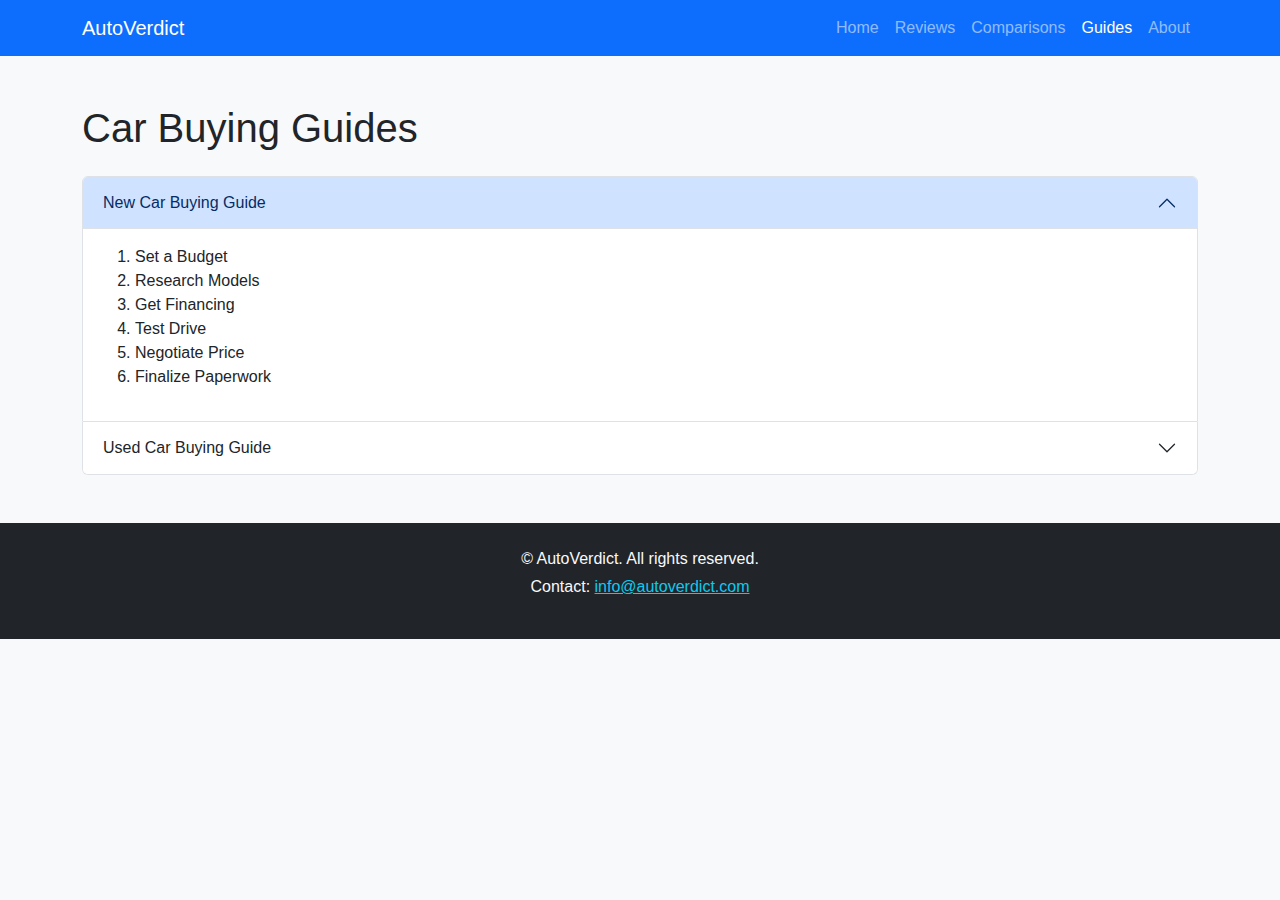
<file: guides.html>
<!DOCTYPE html>
<html lang="en">
<head>
  <meta charset="UTF-8">
  <meta name="viewport" content="width=device-width, initial-scale=1.0">
  <title>Buying Guides - AutoVerdict</title>
  <link href="https://cdn.jsdelivr.net/npm/bootstrap@5.3.2/dist/css/bootstrap.min.css" rel="stylesheet">
  <link rel="stylesheet" href="style.css">
</head>
<body class="bg-light text-dark">

<nav class="navbar navbar-expand-lg navbar-dark bg-primary">
  <div class="container">
    <a class="navbar-brand" href="#">AutoVerdict</a>
    <button class="navbar-toggler" type="button" data-bs-toggle="collapse" data-bs-target="#navMenu">
      <span class="navbar-toggler-icon"></span>
    </button>
    <div class="collapse navbar-collapse" id="navMenu">
      <ul class="navbar-nav ms-auto">
        <li class="nav-item"><a class="nav-link" href="index.html">Home</a></li>
        <li class="nav-item"><a class="nav-link" href="reviews.html">Reviews</a></li>
        <li class="nav-item"><a class="nav-link" href="comparisons.html">Comparisons</a></li>
        <li class="nav-item"><a class="nav-link active" href="guides.html">Guides</a></li>
        <li class="nav-item"><a class="nav-link" href="about.html">About</a></li>
      </ul>
    </div>
  </div>
</nav>

<main class="container my-5">
  <h1 class="mb-4">Car Buying Guides</h1>

  <div class="accordion" id="guidesAccordion">
    <div class="accordion-item">
      <h2 class="accordion-header">
        <button class="accordion-button" data-bs-toggle="collapse" data-bs-target="#newCar">New Car Buying Guide</button>
      </h2>
      <div id="newCar" class="accordion-collapse collapse show">
        <div class="accordion-body">
          <ol>
            <li>Set a Budget</li>
            <li>Research Models</li>
            <li>Get Financing</li>
            <li>Test Drive</li>
            <li>Negotiate Price</li>
            <li>Finalize Paperwork</li>
          </ol>
        </div>
      </div>
    </div>
    <div class="accordion-item">
      <h2 class="accordion-header">
        <button class="accordion-button collapsed" data-bs-toggle="collapse" data-bs-target="#usedCar">Used Car Buying Guide</button>
      </h2>
      <div id="usedCar" class="accordion-collapse collapse">
        <div class="accordion-body">
          <ul class="list-group">
            <li class="list-group-item">Check for rust and paint issues</li>
            <li class="list-group-item">Inspect interior and electronics</li>
            <li class="list-group-item">Test brakes and suspension</li>
            <li class="list-group-item">Review service history</li>
          </ul>
        </div>
      </div>
    </div>
  </div>
</main>

<footer class="bg-dark text-light text-center p-4">
  <p class="mb-1">&copy; AutoVerdict. All rights reserved.</p>
  <p>Contact: <a href="mailto:info@autoverdict.com" class="text-info">info@autoverdict.com</a></p>
</footer>
<script src="https://cdn.jsdelivr.net/npm/bootstrap@5.3.2/dist/js/bootstrap.bundle.min.js"></script>
</body>
</html>
</file>
<file: style.css>
body {
  font-family: 'Segoe UI', sans-serif;
}

.card-title {
  font-weight: 700;
}

.card:hover {
  transform: scale(1.02);
  transition: 0.3s;
}
</file>
